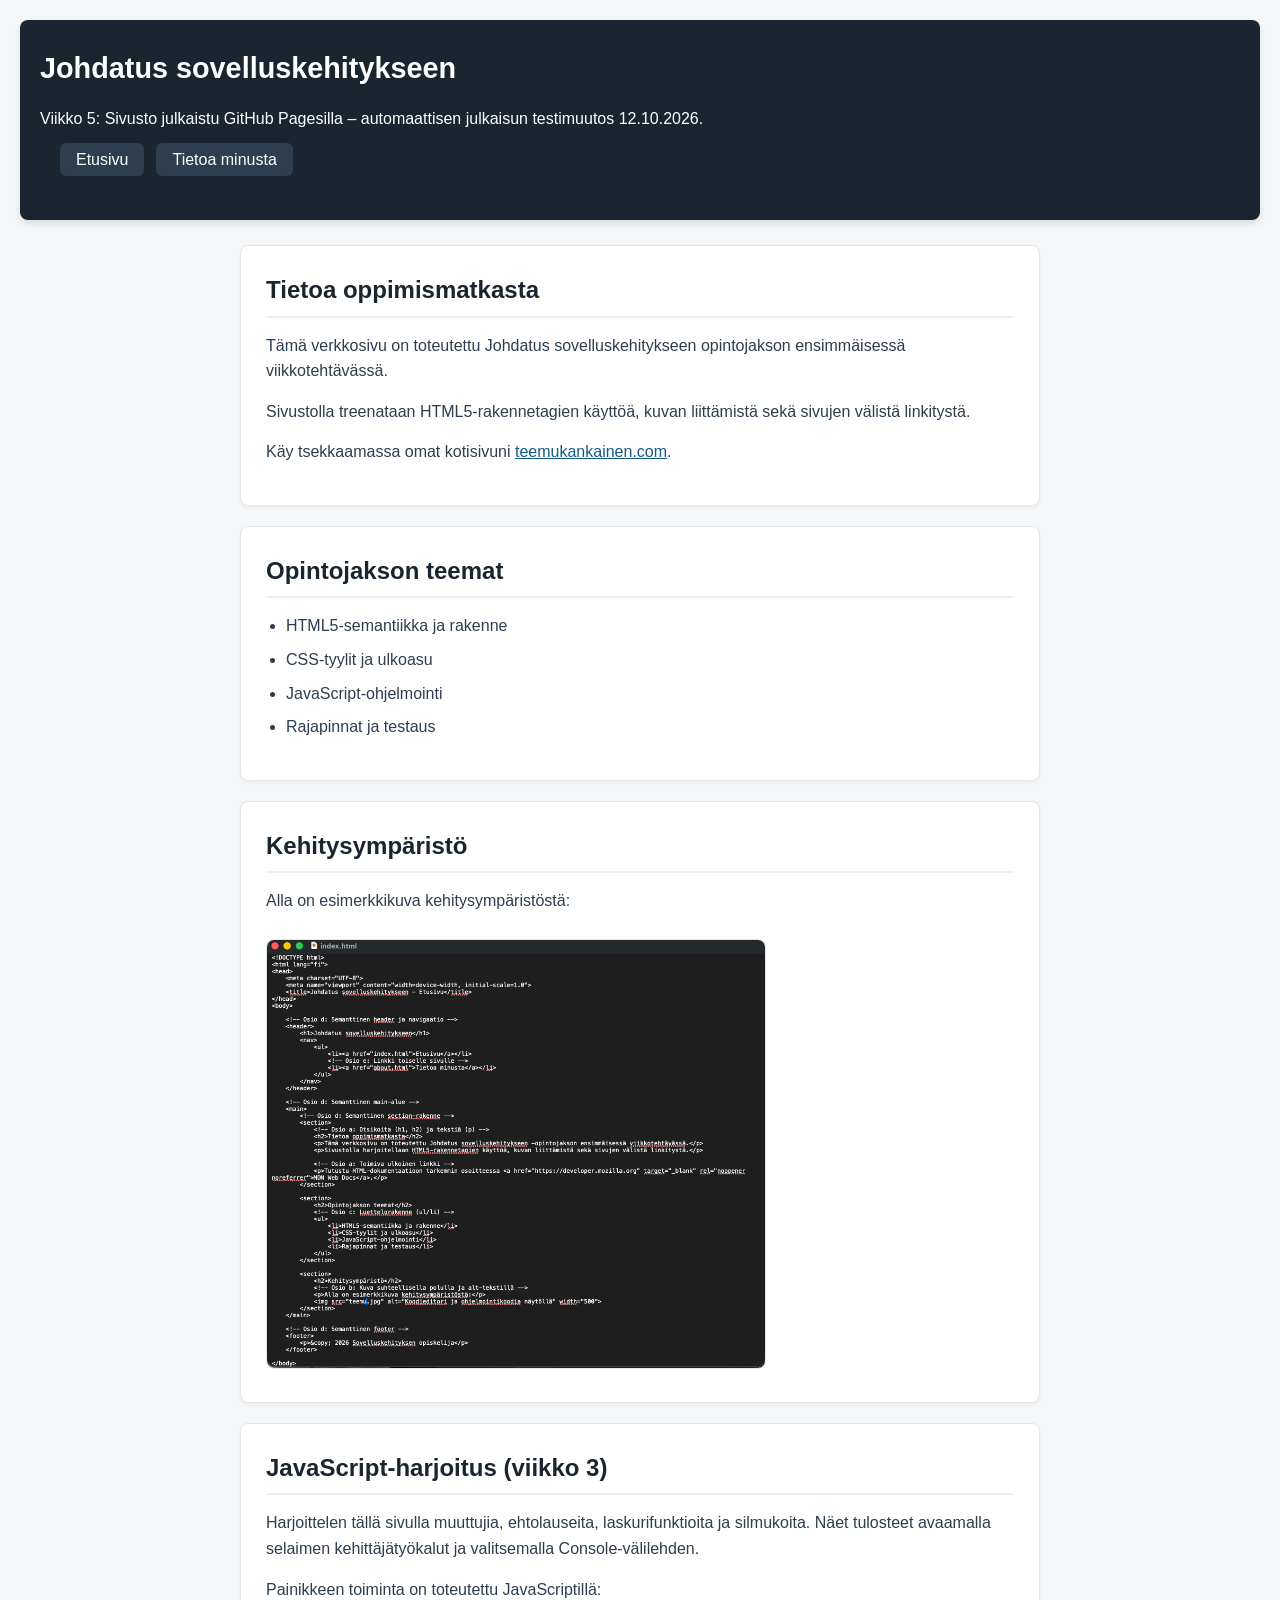
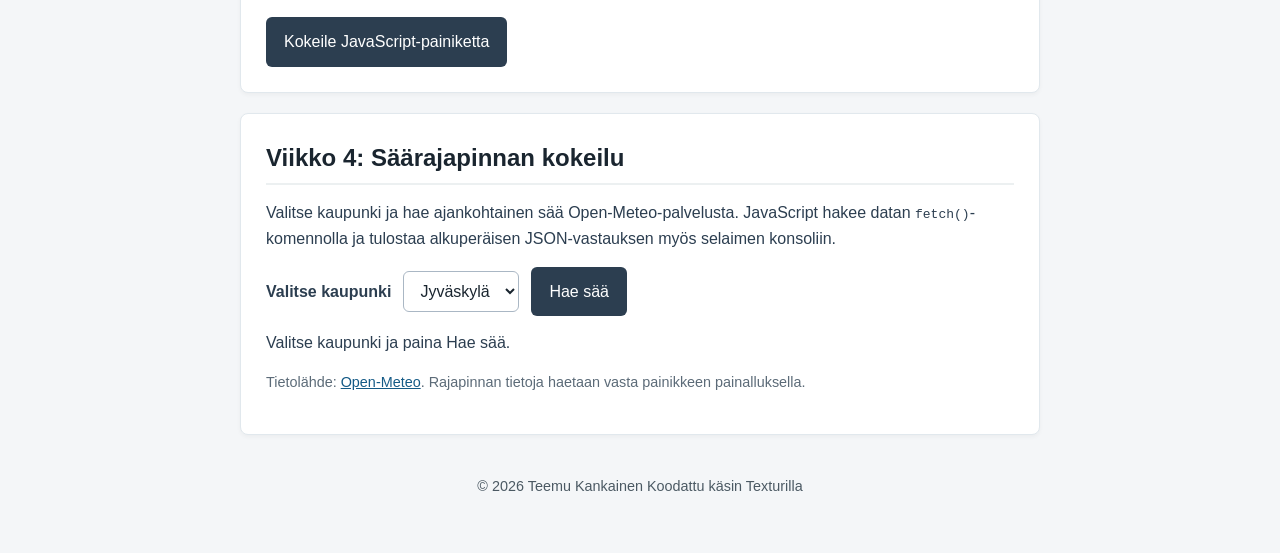
<file: index.html>
<!-- Coded with Texturi on macOS. No IntelliSense, no auto-complete, standard raw HTML5. -->
<!DOCTYPE html>
<html lang="fi">
<head>
    <meta charset="UTF-8">
    <meta name="viewport" content="width=device-width, initial-scale=1.0">
    <meta name="description" content="Johdatus sovelluskehitykseen -kurssin harjoitussivusto. HTML, CSS, JavaScript ja avoin säärajapinta.">
    <title>Johdatus sovelluskehitykseen - Etusivu</title>
    <!-- Kytkentä CSS-tyyleihin -->
    <link rel="stylesheet" href="style.css">
</head>
<body>

    <header>
        <h1>Johdatus sovelluskehitykseen</h1>
        <p>Viikko 5: Sivusto julkaistu GitHub Pagesilla – automaattisen julkaisun testimuutos 12.10.2026.</p>
        <nav>
            <ul>
                <li><a href="index.html">Etusivu</a></li>
                <li><a href="about.html">Tietoa minusta</a></li>
            </ul>
        </nav>
    </header>

    <main>
        <section>
            <h2>Tietoa oppimismatkasta</h2>
            <p>Tämä verkkosivu on toteutettu Johdatus sovelluskehitykseen opintojakson ensimmäisessä viikkotehtävässä.</p>
            <p>Sivustolla treenataan HTML5-rakennetagien käyttöä, kuvan liittämistä sekä sivujen välistä linkitystä.</p>
            <p>Käy tsekkaamassa omat kotisivuni <a href="https://teemukankainen.com" target="_blank" rel="noopener noreferrer">teemukankainen.com</a>.</p>
        </section>

        <section>
            <h2>Opintojakson teemat</h2>
            <ul>
                <li>HTML5-semantiikka ja rakenne</li>
                <li>CSS-tyylit ja ulkoasu</li>
                <li>JavaScript-ohjelmointi</li>
                <li>Rajapinnat ja testaus</li>
            </ul>
        </section>

        <section>
            <h2>Kehitysympäristö</h2>
            <p>Alla on esimerkkikuva kehitysympäristöstä:</p>
            <img src="kehitysymparisto.jpg" loading="lazy" decoding="async" alt="Koodieditori ja ohjelmointikoodia näytöllä" width="500">
        </section>

        <!-- Viikko 3: JavaScript-harjoitukset, osiot a-e -->
        <section>
            <h2>JavaScript-harjoitus (viikko 3)</h2>
            <p>Harjoittelen tällä sivulla muuttujia, ehtolauseita, laskurifunktioita ja silmukoita. Näet tulosteet avaamalla selaimen kehittäjätyökalut ja valitsemalla Console-välilehden.</p>
            <p>Painikkeen toiminta on toteutettu JavaScriptillä:</p>
            <button type="button" id="naytaViesti">Kokeile JavaScript-painiketta</button>
        </section>

        <!-- Viikko 4: ulkoinen API, osiot a-d -->
        <section id="viikko4">
            <h2>Viikko 4: Säärajapinnan kokeilu</h2>
            <p>Valitse kaupunki ja hae ajankohtainen sää Open-Meteo-palvelusta. JavaScript hakee datan <code>fetch()</code>-komennolla ja tulostaa alkuperäisen JSON-vastauksen myös selaimen konsoliin.</p>

            <div class="api-ohjaimet">
                <label for="saaKaupunki">Valitse kaupunki</label>
                <select id="saaKaupunki">
                    <option value="jyvaskyla">Jyväskylä</option>
                    <option value="helsinki">Helsinki</option>
                    <option value="vaasa">Vaasa</option>
                    <option value="tampere">Tampere</option>
                </select>
                <button type="button" id="haeSaa">Hae sää</button>
            </div>

            <p id="saaTila" role="status" aria-live="polite">Valitse kaupunki ja paina Hae sää.</p>
            <div id="saaTulos" class="api-tulos" aria-live="polite"></div>
            <p class="api-lahde">Tietolähde: <a href="https://open-meteo.com/" target="_blank" rel="noopener noreferrer">Open-Meteo</a>. Rajapinnan tietoja haetaan vasta painikkeen painalluksella.</p>
        </section>
    </main>

    <footer>
        <p>&copy; 2026 Teemu Kankainen Koodattu käsin Texturilla</p>
    </footer>

    <!-- Viikko 3: kytkentä ulkoiseen JavaScript-tiedostoon -->
    <script src="script.js"></script>
    <!-- Viikko 4: API-haku omassa JavaScript-tiedostossaan -->
    <script src="script4.js"></script>
</body>
</html>
</file>
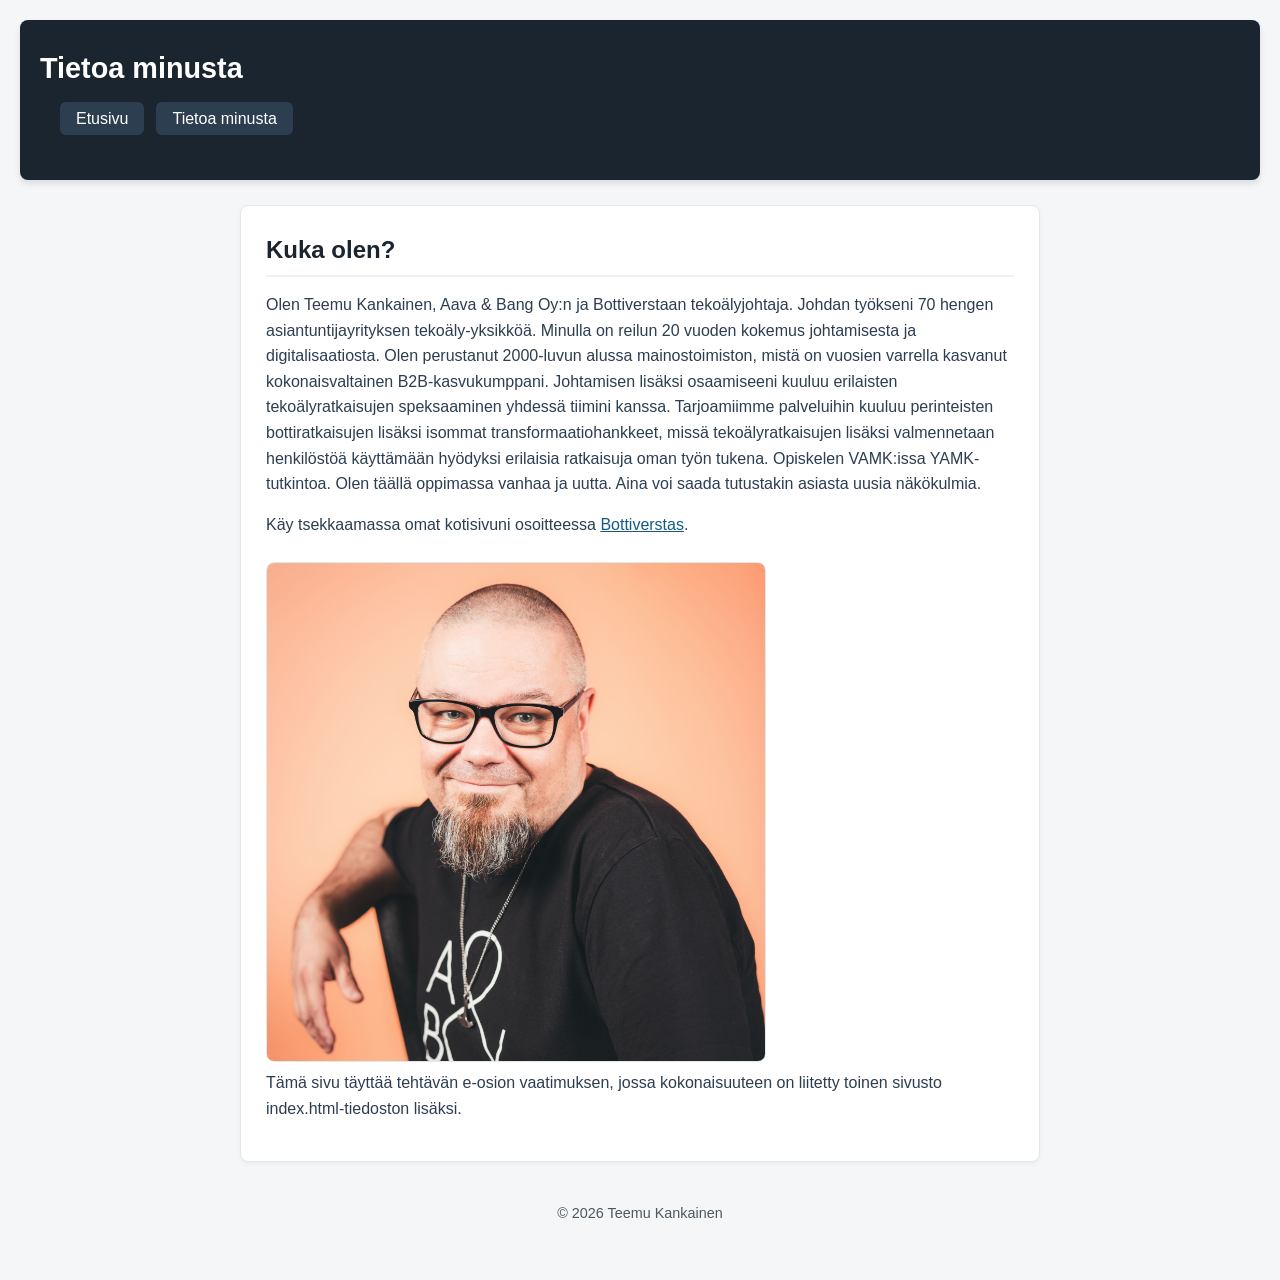
<file: about.html>
<!DOCTYPE html>
<html lang="fi">
<head>
    <meta charset="UTF-8">
    <meta name="viewport" content="width=device-width, initial-scale=1.0">
    <meta name="description" content="Tekijän esittely ja sovelluskehityksen kurssiharjoitukset.">
    <title>Tietoa minusta</title>
    <!-- Kytkentä CSS-tyyleihin -->
    <link rel="stylesheet" href="style.css">
</head>
<body>

    <header>
        <h1>Tietoa minusta</h1>
        <nav>
            <ul>
                <li><a href="index.html">Etusivu</a></li>
                <li><a href="about.html">Tietoa minusta</a></li>
            </ul>
        </nav>
    </header>

    <main>
        <section>
            <h2>Kuka olen?</h2>
            <p>Olen Teemu Kankainen, Aava & Bang Oy:n ja Bottiverstaan tekoälyjohtaja. Johdan työkseni 70 hengen asiantuntijayrityksen tekoäly-yksikköä. Minulla on reilun 20 vuoden kokemus johtamisesta ja digitalisaatiosta. Olen perustanut 2000-luvun alussa mainostoimiston, mistä on vuosien varrella kasvanut kokonaisvaltainen B2B-kasvukumppani. Johtamisen lisäksi osaamiseeni kuuluu erilaisten tekoälyratkaisujen speksaaminen yhdessä tiimini kanssa. Tarjoamiimme palveluihin kuuluu perinteisten bottiratkaisujen lisäksi isommat transformaatiohankkeet, missä tekoälyratkaisujen lisäksi valmennetaan henkilöstöä käyttämään hyödyksi erilaisia ratkaisuja oman työn tukena. Opiskelen VAMK:issa YAMK-tutkintoa. Olen täällä oppimassa vanhaa ja uutta. Aina voi saada tutustakin asiasta uusia näkökulmia.</p>
            <p>Käy tsekkaamassa omat kotisivuni osoitteessa <a href="https://bottiverstas.com" target="_blank" rel="noopener noreferrer">Bottiverstas</a>.</p>
            <img src="teemu.jpg" loading="lazy" decoding="async" alt="Teemu Kankainen" width="500">
            <p>Tämä sivu täyttää tehtävän e-osion vaatimuksen, jossa kokonaisuuteen on liitetty toinen sivusto index.html-tiedoston lisäksi.</p>
        </section>
    </main>

    <footer>
        <p>&copy; 2026 Teemu Kankainen</p>
    </footer>

</body>
</html>
</file>
<file: style.css>
/* ==========================================================================
   a & b) Perusasetukset, typografia ja Box Model
   ========================================================================== */
* {
    box-sizing: border-box;
    margin: 0;
    padding: 0;
}

body {
    font-family: -apple-system, BlinkMacSystemFont, "Segoe UI", Roboto, Helvetica, Arial, sans-serif;
    line-height: 1.6;
    color: #2c3e50;
    background-color: #f4f6f8;
    padding: 20px;
}

/* ==========================================================================
   c) Flexbox-asettelu navigaatiolle
   ========================================================================== */
header {
    background-color: #1a252f;
    color: #ffffff;
    padding: 25px 20px;
    border-radius: 8px; /* e) Pyöristykset */
    margin-bottom: 25px;
    box-shadow: 0 4px 6px rgba(0, 0, 0, 0.1); /* e) Varjostus */
}

header h1 {
    margin-bottom: 15px;
    font-size: 1.8rem;
}

nav ul {
    list-style: none;
    display: flex; /* Flexbox käytössä */
    gap: 12px;
}

nav a {
    color: #ffffff;
    text-decoration: none;
    padding: 8px 16px;
    background-color: #2c3e50;
    border-radius: 6px;
    font-weight: 500;
    transition: all 0.2s ease-in-out; /* e) Pehmeä siirtymä */
}

/* e) Hover-korostus linkeille */
nav a:hover {
    background-color: #135f8b;
    transform: translateY(-2px);
}

/* ==========================================================================
   b & e) Main-alue, laatikkomalli (margin, padding, border) & varjostukset
   ========================================================================== */
main {
    max-width: 800px;
    margin: 0 auto;
}

section {
    background-color: #ffffff;
    padding: 25px;
    margin-bottom: 20px;
    border: 1px solid #e1e8ed;
    border-radius: 8px; /* e) Pyöristys */
    box-shadow: 0 2px 4px rgba(0, 0, 0, 0.04); /* e) Varjo */
}

h2 {
    margin-bottom: 15px;
    color: #1a252f;
    border-bottom: 2px solid #ecf0f1;
    padding-bottom: 6px;
}

p {
    margin-bottom: 15px;
}

ul {
    margin-left: 20px;
    margin-bottom: 15px;
}

li {
    margin-bottom: 8px;
}

/* Kuvat ja linkit */
img {
    max-width: 100%; /* Estää kuvaa menemästä näytön yli */
    height: auto;
    border-radius: 8px;
    margin-top: 10px;
    border: 1px solid #e1e8ed;
}

a {
    color: #145a86;
    text-decoration: underline;
}

a:hover {
    color: #0b4f78;
}

footer {
    text-align: center;
    padding: 20px;
    /* Viikko 5: WCAG AA -kontrastikorjaus (aiemmin #7f8c8d / 3,21:1). */
    color: #4b5963;
    font-size: 0.9rem;
}

/* ==========================================================================
   d) Responsiivisuus mediakyselyllä (@media)
   ========================================================================== */
@media (max-width: 600px) {
    body {
        padding: 10px;
    }

    header h1 {
        font-size: 1.4rem;
        text-align: center;
    }

    /* Kääntää navigaation mobiilissa pystyriviin */
    nav ul {
        flex-direction: column;
        gap: 8px;
    }

    nav a {
        display: block;
        text-align: center;
    }

    section {
        padding: 15px;
    }
}

/* Viikko 3: JavaScript-painikkeen ulkoasu */
button {
    background-color: #2c3e50;
    color: #ffffff;
    border: none;
    border-radius: 6px;
    padding: 12px 18px;
    font: inherit;
    cursor: pointer;
}

button:hover,
button:focus-visible {
    background-color: #135f8b;
}


/* Viikko 4: API-kyselyn käyttöliittymä */
.api-ohjaimet {
    display: flex;
    align-items: center;
    flex-wrap: wrap;
    gap: 12px;
    margin-bottom: 14px;
}

.api-ohjaimet label {
    font-weight: 600;
}

.api-ohjaimet select {
    font: inherit;
    padding: 10px 12px;
    border: 1px solid #aab7c4;
    border-radius: 6px;
    background-color: white;
    color: #1a252f;
}

.api-tulos {
    white-space: pre-line;
    line-height: 1.8;
    background-color: #eef5fb;
    border-left: 4px solid #2980b9;
    border-radius: 6px;
    padding: 14px;
    margin: 12px 0;
}

.api-tulos:empty {
    display: none;
}

.api-lahde {
    color: #5c6b78;
    font-size: 0.9rem;
    margin-top: 12px;
}

button:disabled {
    opacity: 0.65;
    cursor: wait;
}
</file>
